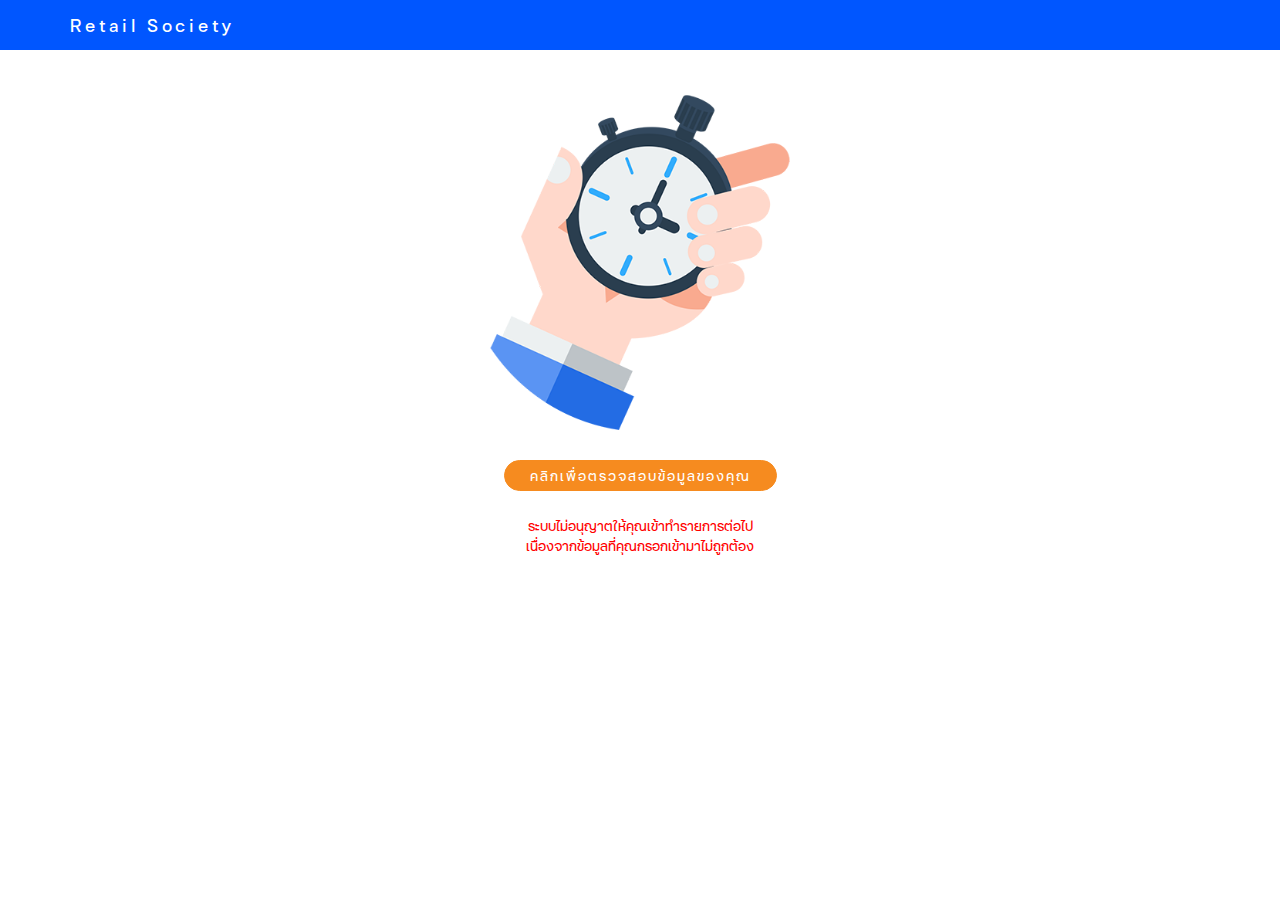
<file: checkprofile.html>
<!DOCTYPE html>
<html lang="en">

<head>
  <title>LINE Retail Society</title>
	<meta charset="utf-8">
  <meta content="" name="description">
  <meta content="" name="keywords">
	<meta content="width=device-width, initial-scale=1.0" name="viewport">
	<!-- Google Tag Manager -->
	<script>(function(w,d,s,l,i){w[l]=w[l]||[];w[l].push({'gtm.start':
	new Date().getTime(),event:'gtm.js'});var f=d.getElementsByTagName(s)[0],
	j=d.createElement(s),dl=l!='dataLayer'?'&l='+l:'';j.async=true;j.src=
	'https://www.googletagmanager.com/gtm.js?id='+i+dl;f.parentNode.insertBefore(j,f);
	})(window,document,'script','dataLayer','GTM-PW7HPDW');</script>
	<!-- End Google Tag Manager -->

	<!-- Favicons -->
  <script>(function(w,d,s,l,i){w[l]=w[l]||[];w[l].push({'gtm.start':
  new Date().getTime(),event:'gtm.js'});var f=d.getElementsByTagName(s)[0],
  j=d.createElement(s),dl=l!='dataLayer'?'&l='+l:'';j.async=true;j.src=
  'https://www.googletagmanager.com/gtm.js?id='+i+dl;f.parentNode.insertBefore(j,f);
  })(window,document,'script','dataLayer','GTM-PW7HPDW');</script>
  <!-- End Google Tag Manager -->
  <link rel="stylesheet" href="https://maxcdn.bootstrapcdn.com/bootstrap/3.4.1/css/bootstrap.min.css">
  <link href="https://fonts.googleapis.com/css?family=Montserrat" rel="stylesheet" type="text/css">
  <link href="https://fonts.googleapis.com/css?family=Lato" rel="stylesheet" type="text/css">
  <link href='css/ekachon.css' rel="stylesheet" type="text/css">
  <link href='css/style.css' rel="stylesheet" type="text/css">
  <link href='css/button.css' rel="stylesheet" type="text/css">
  <link href='css/w3.css' rel="stylesheet" type="text/css">
  <link href='css/app.css' rel="stylesheet" type="text/css">
  <script src="https://ajax.googleapis.com/ajax/libs/jquery/3.5.1/jquery.min.js"></script>
  <script src="https://maxcdn.bootstrapcdn.com/bootstrap/3.4.1/js/bootstrap.min.js"></script>


</head>

<body id="myPage" data-spy="scroll" data-target=".navbar" data-offset="60">
  <noscript><iframe src="https://www.googletagmanager.com/ns.html?id=GTM-PW7HPDW"
  height="0" width="0" style="display:none;visibility:hidden"></iframe></noscript>


  <nav class="navbar navbar-default navbar-fixed-top">
    <div class="container">
      <div class="navbar-header">
        <a class="navbar-brand" href="index.html">Retail Society</a>
      </div>
    </div>
  </nav>

  <main id="main">
    <section id="team" class="team section-bg" style="background-color: #ffffff;">


      <div class="container" id="CheckConfirm">
        <div class="section-title" data-aos="fade-up" style="margin-top:10px;">
          <div style="padding:15px 0px 15px 0px;">
            <center>
            <!--<div style="color:#0056ff;font-weight: 700; font-size:16px;padding:10px;">ยินดีต้อนรับสู่ "<b>LINE Retail Society</b>"</div>-->
            <div style="margin-top:60px;padding:10px;"><img src="img/timer.png" width="300px;"></div>
            <div class="btn-t2" onclick="GotoWeb()" style="margin-top:20px;">คลิกเพื่อตรวจสอบข้อมูลของคุณ</div>
            <div style="padding-top:25px;color:#ff0000;">ระบบไม่อนุญาตให้คุณเข้าทำรายการต่อไป<br>เนื่องจากข้อมูลที่คุณกรอกเข้ามาไม่ถูกต้อง</div>
            <!--
            <div style="padding-top:15px;color:#0056ff;">... กรุณารอการยืนยันตัวตนภายใน 48 ชั่วโมง ...</div>
            <div><div id="isLoggedIn" style="color:#ff9999;"></div><div id="userId" style="color:#ff9999;"></div></div>
            -->
            </center>
          </div>
        </div>
      </div>

    </section>
  </main>
  </div>
  <a href="#" class="back-to-top"><i class="icofont-simple-up"></i></a>

  <!-- Template Main JS File 
  <script src="js/config.js"></script>-->

<script type="text/javascript">
  function GotoWeb() {
    window.location.href = 'adddata.html';
  }

  //setTimeout("location.href = 'adddata.html';",15000);
</script>

</body>
</html>
</file>
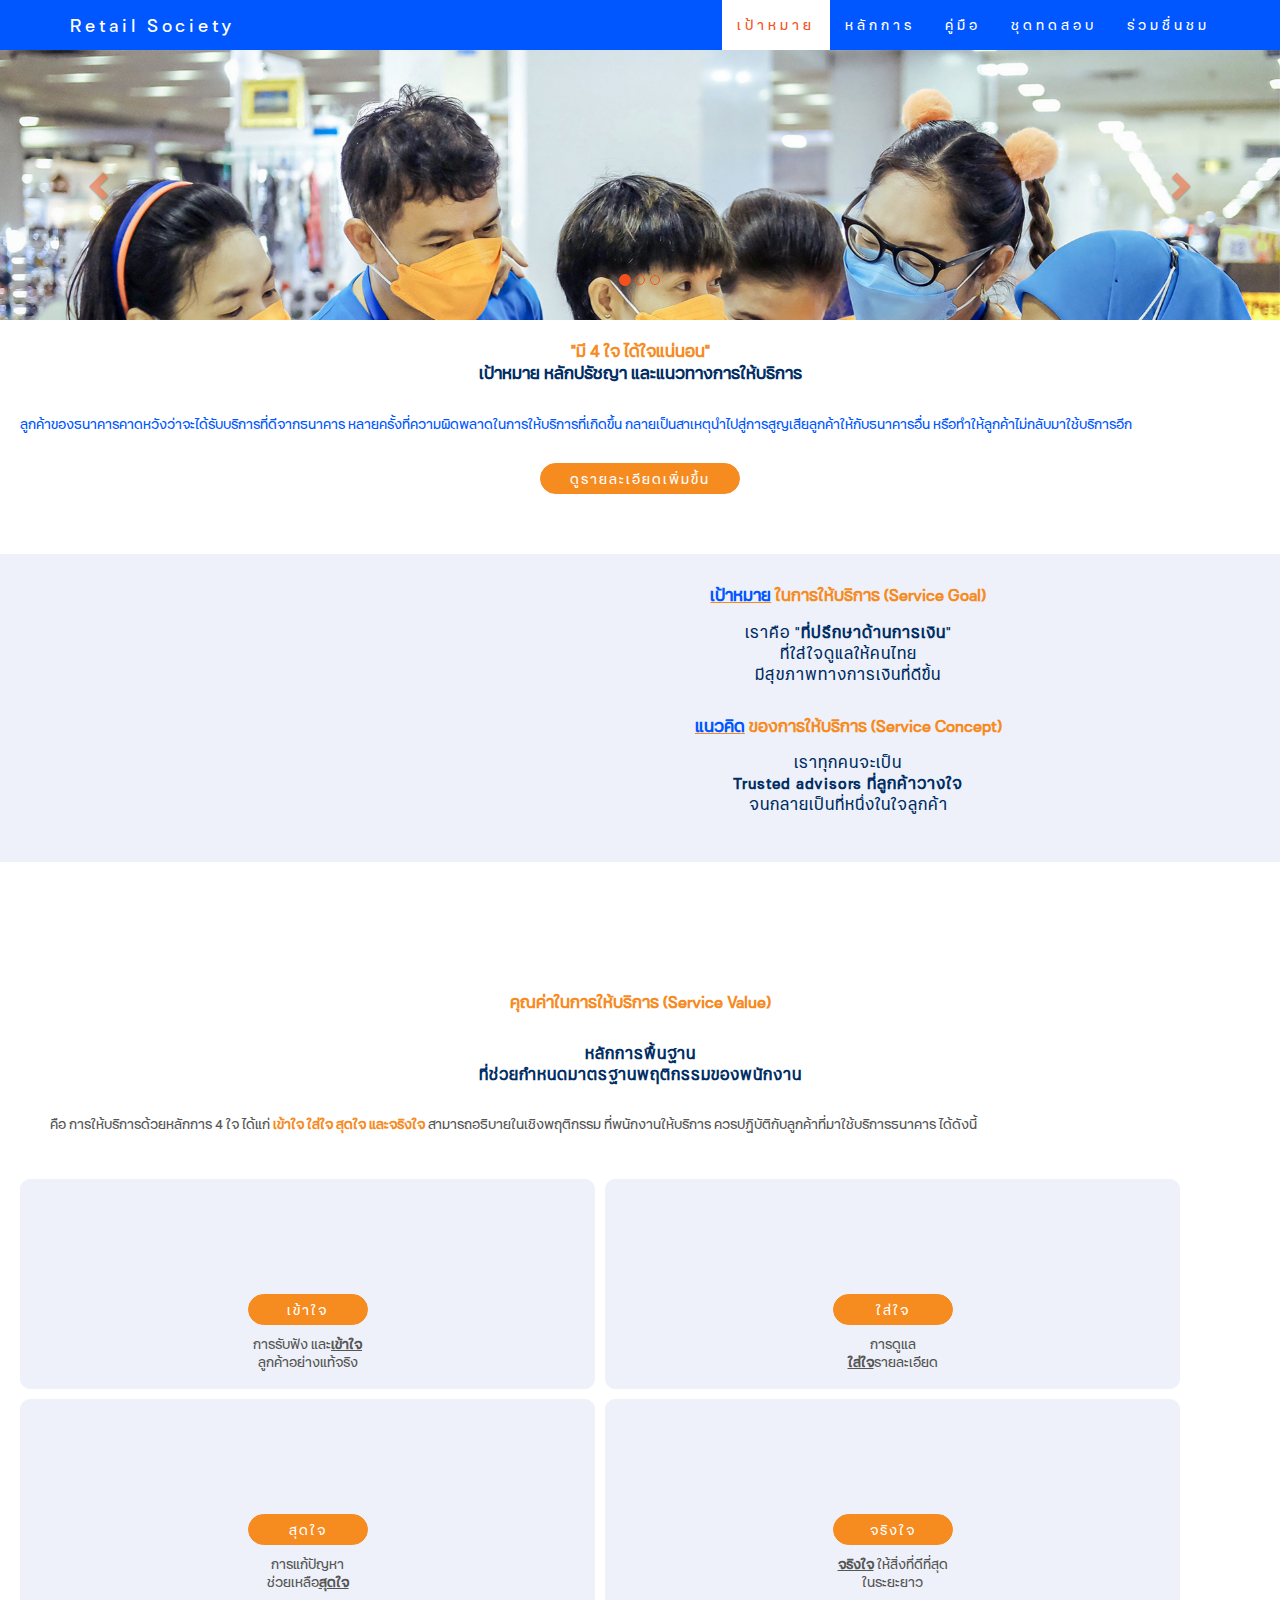
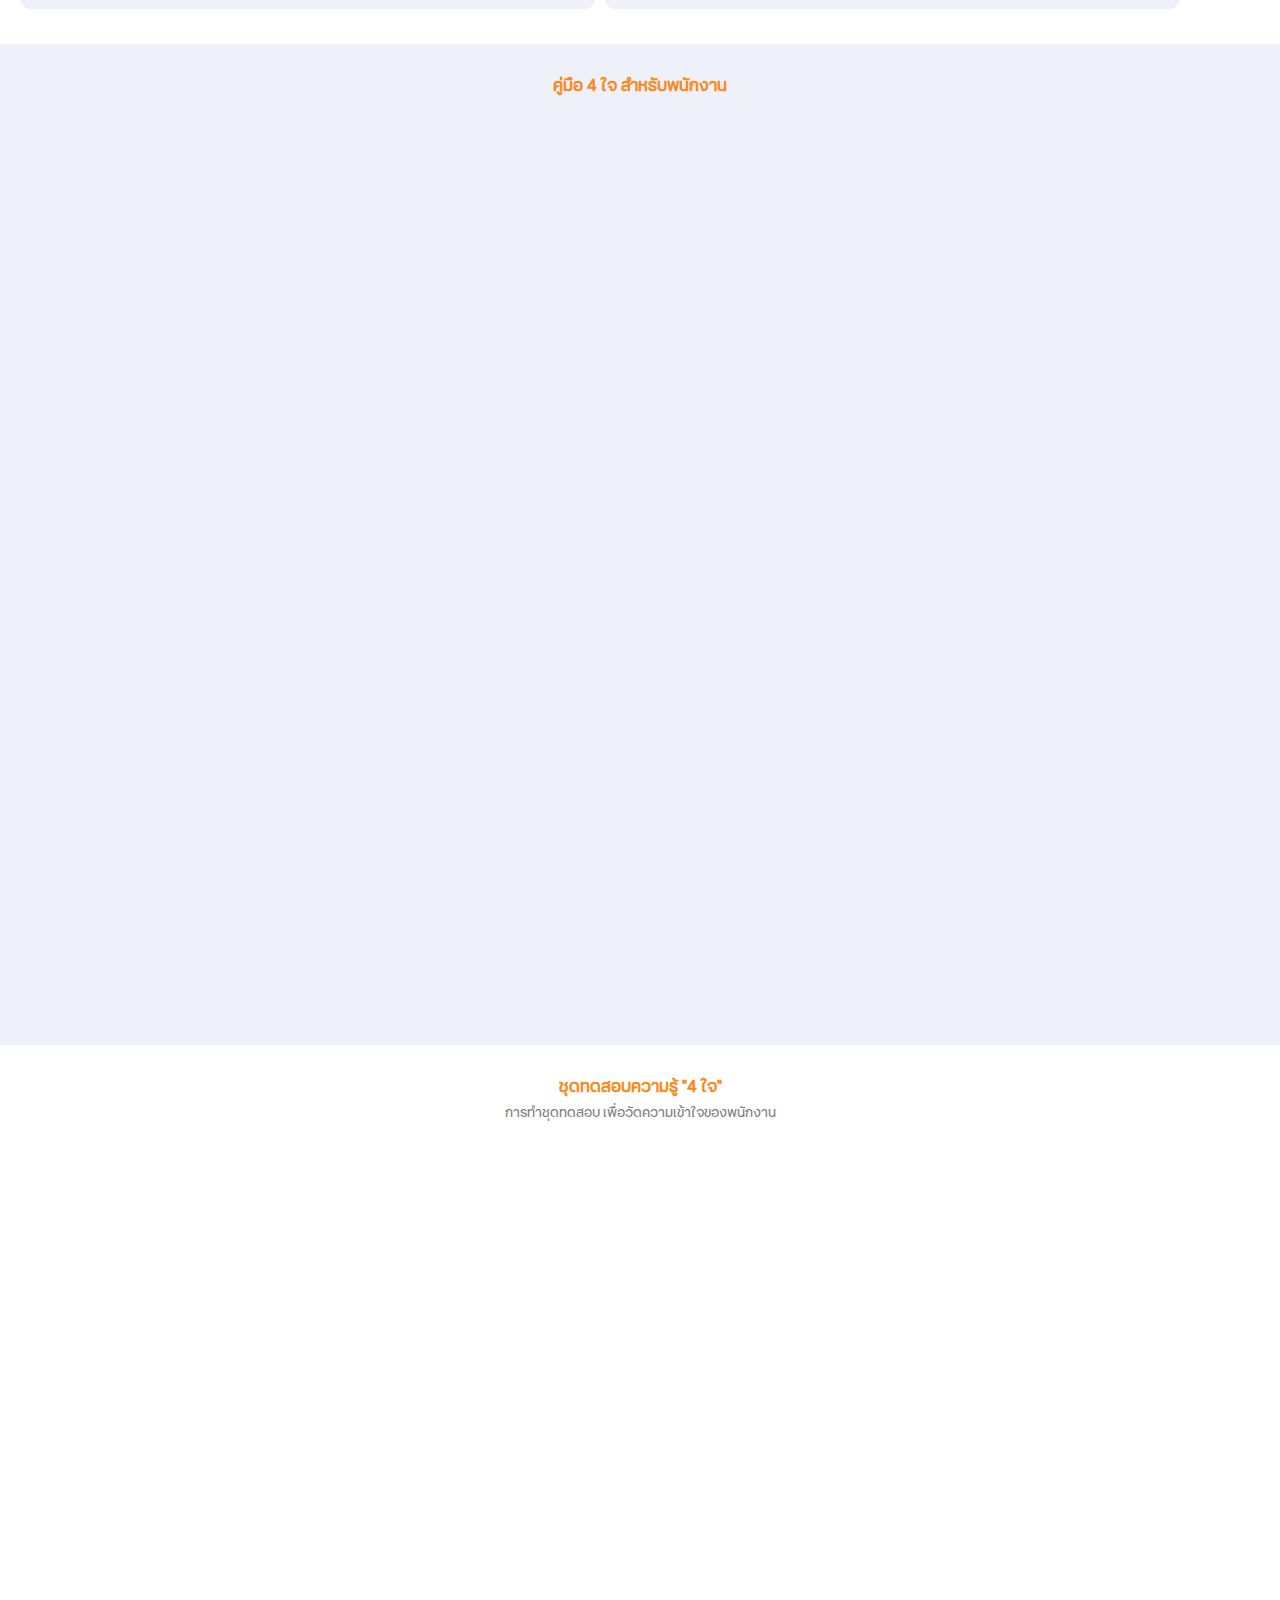
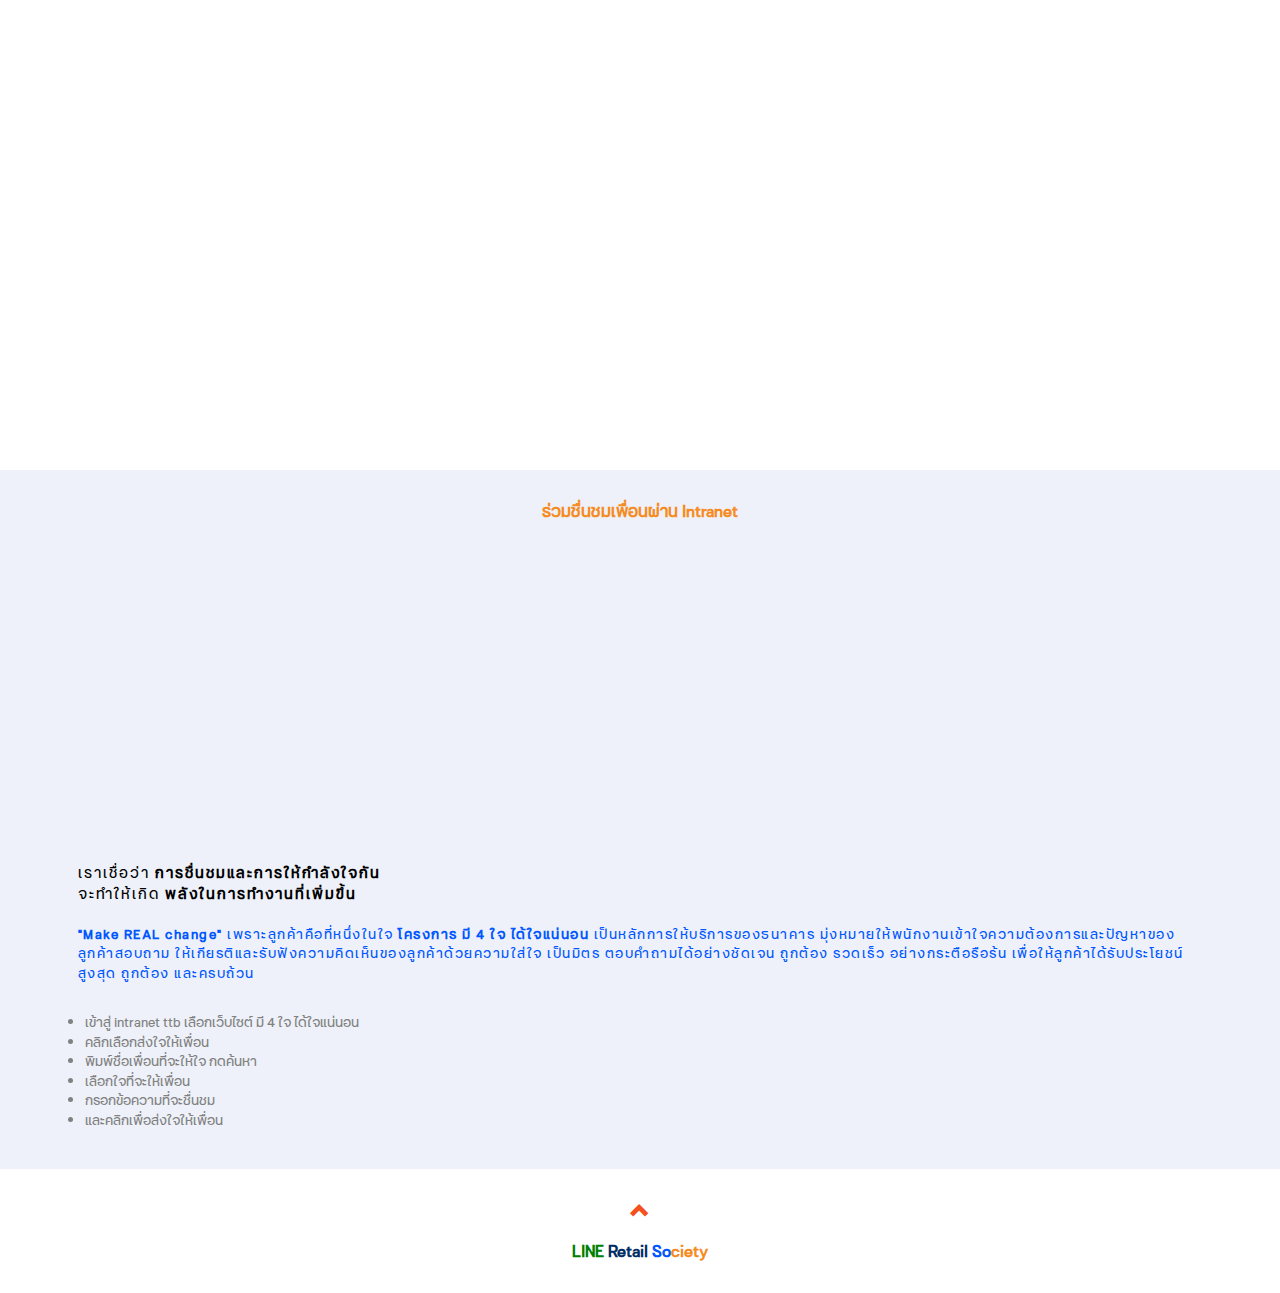
<file: mainpage.html>
<!DOCTYPE html>
<html lang="en">
<head>
  <!-- Theme Made By www.w3schools.com -->
  <title>New Service Standard</title>
  <meta charset="utf-8">
  <meta name="viewport" content="width=device-width, initial-scale=1">
  <!-- Google Tag Manager -->
  <script>(function(w,d,s,l,i){w[l]=w[l]||[];w[l].push({'gtm.start':
  new Date().getTime(),event:'gtm.js'});var f=d.getElementsByTagName(s)[0],
  j=d.createElement(s),dl=l!='dataLayer'?'&l='+l:'';j.async=true;j.src=
  'https://www.googletagmanager.com/gtm.js?id='+i+dl;f.parentNode.insertBefore(j,f);
  })(window,document,'script','dataLayer','GTM-PW7HPDW');</script>
  <!-- End Google Tag Manager -->
  <link rel="stylesheet" href="https://maxcdn.bootstrapcdn.com/bootstrap/3.4.1/css/bootstrap.min.css">
  <link href="https://fonts.googleapis.com/css?family=Montserrat" rel="stylesheet" type="text/css">
  <link href="https://fonts.googleapis.com/css?family=Lato" rel="stylesheet" type="text/css">
  <link href='css/ekachon.css' rel="stylesheet" type="text/css">
  <link href='css/button.css' rel="stylesheet" type="text/css">
  <link href='css/style.css' rel="stylesheet" type="text/css">
  <script src="https://ajax.googleapis.com/ajax/libs/jquery/3.5.1/jquery.min.js"></script>
  <script src="https://maxcdn.bootstrapcdn.com/bootstrap/3.4.1/js/bootstrap.min.js"></script>
  <link href='css/w3.css' rel="stylesheet" type="text/css">
</head>
<body id="myPage" data-spy="scroll" data-target=".navbar" data-offset="60">
  <noscript><iframe src="https://www.googletagmanager.com/ns.html?id=GTM-PW7HPDW"
  height="0" width="0" style="display:none;visibility:hidden"></iframe></noscript>

  <nav class="navbar navbar-default navbar-fixed-top">
    <div class="container">
      <div class="navbar-header">
        <button type="button" class="navbar-toggle" data-toggle="collapse" data-target="#myNavbar">
          <span class="icon-bar"></span>
          <span class="icon-bar"></span>
          <span class="icon-bar"></span>                        
        </button>
        <a class="navbar-brand" href="index.html">Retail Society</a>
      </div>
      <div class="collapse navbar-collapse" id="myNavbar">
        <ul class="nav navbar-nav navbar-right">
          <li><a href="#myPage">เป้าหมาย</a></li>
          <li><a href="#services">หลักการ</a></li>
          <li><a href="#portfolio">คู่มือ</a></li>
          <li><a href="#pricing">ชุดทดสอบ</a></li>
          <li><a href="#contact">ร่วมชื่นชม</a></li>
        </ul>
      </div>
    </div>
  </nav>


  <div id="myCarousel" class="carousel slide text-center" data-ride="carousel">
    <!-- Indicators -->
    <ol class="carousel-indicators">
      <li data-target="#myCarousel" data-slide-to="0" class="active"></li>
      <li data-target="#myCarousel" data-slide-to="1"></li>
      <li data-target="#myCarousel" data-slide-to="2"></li>
    </ol>

    <!-- Wrapper for slides -->
    <div class="ldp carousel-inner" role="listbox">
      <div class="item active">
        <div><img src="./img/slide/slide-1.jpg" class="ldp_img"></div>
      </div>
      <div class="item">
        <a href="#services"><div><img src="./img/slide/slide-2.jpg" class="ldp_img"></div></a>
      </div>
      <div class="item">
        <a href="#contact"><div><img src="./img/slide/slide-3.jpg" class="ldp_img"></div></a>
      </div>
    </div>

    <!-- Left and right controls -->
    <a class="left carousel-control" href="#myCarousel" role="button" data-slide="prev">
      <span class="glyphicon glyphicon-chevron-left" aria-hidden="true"></span>
      <span class="sr-only">Previous</span>
    </a>
    <a class="right carousel-control" href="#myCarousel" role="button" data-slide="next">
      <span class="glyphicon glyphicon-chevron-right" aria-hidden="true"></span>
      <span class="sr-only">Next</span>
    </a>
  </div>

<!--
</div>
-->
<!-- Container (About Section) -->
<div id="about" class="container-fluid" style="margin-top:-10px;margin-bottom: 30px;">
  <div class="row">
    <div class="col-sm-12">
      <center>
      <div class="h3div">"มี 4 ใจ ได้ใจแน่นอน"
        <br><font color="#002d63">เป้าหมาย หลักปรัชญา และแนวทางการให้บริการ</font></div>
      </center>
      <div class="msg-text">ลูกค้าของธนาคารคาดหวังว่าจะได้รับบริการที่ดีจากธนาคาร หลายครั้งที่ความผิดพลาดในการให้บริการที่เกิดขึ้น
กลายเป็นสาเหตุนำไปสู่การสูญเสียลูกค้าให้กับธนาคารอื่น หรือทำให้ลูกค้าไม่กลับมาใช้บริการอีก</div>
      <div class="msg-text" id="myDIV" style="display: none;">
        ในสถานการณ์ที่ลูกค้าได้รับประสบการณ์ที่ไม่ดี อาจจะถือเป็นโอกาสที่ดีสำหรับคุณในการเปลี่ยน
ความผิดหวังของลูกค้า ให้เป็นโอกาสทางธุรกิจ เพื่อเรียกความเชื่อมั่นและความประทับใจ
ของลูกค้ากลับคืนมา หากคุณมีการเตรียมรับมือเพื่อแก้ไขปัญหา และทำการแก้ไขอย่างทันท่วงที
ไม่เกิดความล่าช้า จะส่งผลดีต่อความจงรักภักดีของลูกค้า ทำให้ลูกค้ากลับมาใช้บริการเพิ่มขึ้น
และมีแนวโน้มที่จะพัฒนาไปเป็นลูกค้าต่อเนื่องในระยะยาว ซึ่งเรียบปรากฎการณ์นี้ว่า Service Recovery Paradox (SRP)
      </div>
      <center>
        <div class="btn-t2" onclick="myFunction()" id="click1" style="width:200px;">ดูรายละเอียดเพิ่มขึ้น</div>
        <div class="btn-t0" onclick="myFunction()" id="click2" style="width:200px;">ดูรายละเอียดน้อยลง</div>
      </center>
    </div>
  </div>
</div>
<div class="clr"></div>

<div class="container-fluid bg-grey">
  <div class="row">
    <div class="col-sm-4" style="text-align: center;padding:10px;border-radius: 10px;">
      <div class="slideanim"><img src="./img/LDP-miniheart@.png" width="320px;"></div>
    </div>
    <div class="col-sm-8">
      <!--<h3 style="line-height: 1.4;color:#002d63;"><font color="#f68b1f">Service goal & Service concept</font></h3>-->
      <div style="text-align: center;">
        <div class="h3div"><font color="#f68b1f"><u><font color="#0056ff">เป้าหมาย</font></u> ในการให้บริการ (Service Goal)</font></div>
        <div class="msg-goal">เราคือ "<b>ที่ปรึกษาด้านการเงิน</b>"<br>ที่ใส่ใจดูแลให้คนไทย<br>
          มีสุขภาพทางการเงินที่ดีขึ้น<br></div>
        <div class="h3div" style="padding-top:30px;"><u><font color="#0056ff">แนวคิด</font></u> ของการให้บริการ (Service Concept)</div>
        <div class="msg-goal">เราทุกคนจะเป็น<br><b>Trusted advisors ที่ลูกค้าวางใจ</b><br>จนกลายเป็นที่หนึ่งในใจลูกค้า</div>
      </div>
    </div>
  </div>
  <div id="services"></div>
</div>

<!-- Container (Services Section) -->
<div class="container-fluid text-center">
  <div class="slideanim"><img src="./img/GroupHeart-0.png" width="100px;"></div>
  <div class="h3div" style="margin-top:10px;">คุณค่าในการให้บริการ (Service Value)</div>
  <div class="msg-goal" style="padding-top:15px;"><b>หลักการพื้นฐาน<br>ที่ช่วยกำหนดมาตรฐานพฤติกรรมของพนักงาน</b></div>
  <div class="msg-4h">
    คือ การให้บริการด้วยหลักการ 4 ใจ ได้แก่ <span style="font-weight: 700;color:#f68b1f;">เข้าใจ ใส่ใจ สุดใจ และจริงใจ</span> สามารถอธิบายในเชิงพฤติกรรม ที่พนักงานให้บริการ ควรปฏิบัติกับลูกค้าที่มาใช้บริการธนาคาร ได้ดังนี้
  </div>
  <div class="row" style="margin-top:20px;">
    <div class="col-sm-6 box-4h">
      <div class="slideanim"><img src="./img/GroupHeart-1.png" width="100px;"></div>
      <div class="btn-t2" onclick="OpenHeart(1)">เข้าใจ</div>
      <div class="msg-4h1">การรับฟัง และ<b><u>เข้าใจ</u></b><br>ลูกค้าอย่างแท้จริง</div>
    </div>
    <div class="col-sm-6 box-4h">
      <div class="slideanim"><img src="./img/GroupHeart-2.png" width="100px;"></div>
      <div class="btn-t2" onclick="OpenHeart(2)">ใส่ใจ</div>
      <div class="msg-4h1">การดูแล <br><b><u>ใส่ใจ</u></b>รายละเอียด</div>
    </div>
    <div class="col-sm-6 box-4h">
      <div class="slideanim"><img src="./img/GroupHeart-3.png" width="100px;"></div>
      <div class="btn-t2" onclick="OpenHeart(3)">สุดใจ</div>
      <div class="msg-4h1">การแก้ปัญหา <br>ช่วยเหลือ<b><u>สุดใจ</u></b></div>
    </div>
    <div class="col-sm-6 box-4h">
      <div class="slideanim"><img src="./img/GroupHeart-4.png" width="100px;"></div>
      <div class="btn-t2" onclick="OpenHeart(4)">จริงใจ</div>
      <div class="msg-4h1"><b><u>จริงใจ</u></b> ให้สิ่งที่ดีที่สุด<br>ในระยะยาว</div>
    </div>
  </div>
  <div id="portfolio"></div>
</div>
<div class="clr"></div>

<!-- Container (Portfolio Section) -->
<div class="container-fluid text-center bg-grey">
  <div class="h3div">คู่มือ 4 ใจ สำหรับพนักงาน</div>
  <div class="row slideanim">
    <div class="col-sm-3" style="float: left;width:50%;">
      <div class="panel panel-default text-center">
        <div class="panel-body">
          <img src="./img/branch.jpg" style="width:100%; border-radius: 10px;">
        </div>
        <div class="panel-footer">
          <div class="btn-t2" style="margin-top:0px;" disabled>ดูเพิ่ม</div>
        </div>
      </div>      
    </div>     
    <div class="col-sm-3" style="float: left;width:50%;">
      <div class="panel panel-default text-center">
        <div class="panel-body">
          <img src="./img/contactcenter.jpg" style="width:100%; border-radius: 10px;">
        </div>
        <div class="panel-footer">
          <div class="btn-t2" style="margin-top:0px;" onclick="window.open('pdf/TTBcontactcenter.pdf');">ดูเพิ่ม</div>
        </div>
      </div>      
      </div>      
    </div>       
    <div id="pricing"></div>
  </div>
</div>
<div class="clr"></div>

<!-- Container (Pricing Section) -->
<div class="container-fluid">
  <div class="text-center">
    <div class="h3div">ชุดทดสอบความรู้ "4 ใจ"</div>
    <div style="margin-top:-25px;margin-bottom: 30px;">การทำชุดทดสอบ เพื่อวัดความเข้าใจของพนักงาน</div>
  </div>

  <div class="row slideanim">
    <div class="col-sm-3" style="float: left;width:50%;">
      <div class="panel panel-default text-center">
        <div class="panel-body">
          <img src="./img/quiz_br.jpg" style="width:100%; border-radius: 10px;">
        </div>
        <div class="panel-footer">
          <div class="btn-t2" style="margin-top:0px;" onclick="window.location.href='intro_br.html';">Sign Up</div>
        </div>
      </div>      
    </div>     
    <div class="col-sm-3" style="float: left;width:50%;">
      <div class="panel panel-default text-center">
        <div class="panel-body">
          <img src="./img/quiz_cc.jpg" style="width:100%; border-radius: 10px;">
        </div>
        <div class="panel-footer">
          <div class="btn-t2" style="margin-top:0px;" onclick="window.location.href='intro_cc.html';">Sign Up</div>
        </div>
      </div>      
    </div>   
  </div>
  <div id="contact"></div>    
</div>

<!-- Container (Contact Section) -->
<div class="container-fluid bg-grey">
  <center><div class="h3div">ร่วมชื่นชมเพื่อนผ่าน Intranet</div></center>
  <div class="row">

    <div style="width:90%; margin:auto;">
      <div class="slideanim" style="text-align: center;"><img src="./img/about-left-image.png" width="250px;"></div>
      <div class="text-intro" style="padding-top:20px;">เราเชื่อว่า <b>การชื่นชมและการให้กำลังใจกัน</b>
        <br>จะทำให้เกิด <b>พลังในการทำงานที่เพิ่มขึ้น</b></div>
      <div  class="text-intro1"><b>"Make REAL change"</b> เพราะลูกค้าคือที่หนึ่งในใจ <b>โครงการ มี 4 ใจ ได้ใจแน่นอน</b> เป็นหลักการให้บริการของธนาคาร มุ่งหมายให้พนักงานเข้าใจความต้องการและปัญหาของลูกค้าสอบถาม ให้เกียรติและรับฟังความคิดเห็นของลูกค้าด้วยความใส่ใจ เป็นมิตร ตอบคำถามได้อย่างชัดเจน ถูกต้อง รวดเร็ว อย่างกระตือรือร้น เพื่อให้ลูกค้าได้รับประโยชน์สูงสุด ถูกต้อง และครบถ้วน</div>
    </div>
    <div style="margin-left:30px;">
      <ul>
        <li>เข้าสู่ intranet ttb เลือกเว็บไซต์ มี 4 ใจ ได้ใจแน่นอน</li>
        <li>คลิกเลือกส่งใจให้เพื่อน</li>
        <li>พิมพ์ชื่อเพื่อนที่จะให้ใจ กดค้นหา</li>
        <li>เลือกใจที่จะให้เพื่อน</li>
        <li>กรอกข้อความที่จะชื่นชม</li>
        <li>และคลิกเพื่อส่งใจให้เพื่อน</li>
      </ul>
    </div>
<!--
    <div style="padding:5px 0px 15px 0px;">
      <center>
      <video width="85%" controls="controls">
        <source src="./vdo/change.mp4" type="video/mp4">
      </video>
      </center>
    </div>
-->
  </div>
</div>

<!--
    <div class="col-sm-5">
      <p>Contact us and we'll get back to you within 24 hours.</p>
      <p><span class="glyphicon glyphicon-map-marker"></span> Chicago, US</p>
      <p><span class="glyphicon glyphicon-phone"></span> +00 1515151515</p>
      <p><span class="glyphicon glyphicon-envelope"></span> myemail@something.com</p>
    </div>
    <div class="col-sm-7 slideanim">
      <div class="row">
        <div class="col-sm-6 form-group">
          <input class="form-control" id="name" name="name" placeholder="Name" type="text" required>
        </div>
        <div class="col-sm-6 form-group">
          <input class="form-control" id="email" name="email" placeholder="Email" type="email" required>
        </div>
      </div>
      <textarea class="form-control" id="comments" name="comments" placeholder="Comment" rows="5"></textarea><br>
      <div class="row">
        <div class="col-sm-12 form-group">
          <button class="btn btn-default pull-right" type="submit">Send</button>
        </div>
      </div>
    </div>
-->



<!-- Image of location/map -->
<!--
<img src="/w3images/map.jpg" class="w3-image w3-greyscale-min" style="width:100%">
-->
<footer class="container-fluid text-center">
  <a href="#myPage" title="To Top">
    <span class="glyphicon glyphicon-chevron-up"></span>
  </a>
  <div style="font-size:16px;font-weight: 600;"><font color="green">LINE</font> <font color="#002d63">Retail</font> 
    <font color="#0056ff">So</font><font color="#f68b1f">ciety</font></div>
</footer>


<script src="./js/mainpage.js"></script>

<div id="id01" class="w3-modal w3-animate-opacity">
  <div class="w3-modal-content w3-card-4">
    <div class="w3-container" style="min-height:300px;padding:24px;width:100%;text-align:center;">
      <div class="TextLastScore">
        <center>
          <div class="slideanim"><img src="./img/GroupHeart-1.png" width="100px;"></div>
          <div class="h3div" style="margin-top:5px;">เข้าใจ</div>          
        </center>
        <div class="text-4heart1">รับฟัง <u>เข้าใจ</u>ลูกค้า</div>
        <div class="text-4heart2">ทำความเข้าใจความต้องการและปัญหากับลูกค้า ต้องแสดงออกว่ายินดีรับฟัง สอบถาม และตอบคำถามอย่างละเอียด ให้เกียรติและรับฟังความคิดเห็นของลูกค้า รักษาทัศนคติที่ดีต่อลูกค้าไว้เสมอ</div>
        <ul class="text-4heart3">
          <li>เข้าหาลูกค้า สอบถาม รับฟังและเก็บข้อมูลที่เป็นปัจจุบันเกี่ยวกับลูกค้า</li>
          <li>เคารพความเป็นส่วนตัวของลูกค้า และใช้ข้อมูลเพื่อประโยชน์ของลูกค้าเท่านั้น</li>
          <li>เตรียมตัวศึกษาข้อมูลล่วงหน้าเพื่อทำความเข้าใจความต้องการเฉพาะของลูกค้าแต่ละคน</li>
          <li>คิดถึงผลประโยชน์ของลูกค้า และวางแผนนำเสนอสิ่งที่จะช่วยสร้างชีวิตทางการเงินที่ดีขึ้นให้กับลูกค้า เพื่อสร้างความสัมพันธ์ที่ยั่งยืนในระยะยาว</li>
        </ul>
      </div>
      <center>
        <div class="btn-t2" onclick="CloseAll()">ปิดหน้าต่าง</div>
      </center>
    </div>
  </div>
</div>



<div id="id02" class="w3-modal w3-animate-opacity">
  <div class="w3-modal-content w3-card-4">
    <div class="w3-container" style="min-height:300px;padding:24px;width:100%;text-align:center;">
      <div class="TextLastScore">
        <center>
          <div class="slideanim"><img src="./img/GroupHeart-2.png" width="100px;"></div>
          <div class="h3div" style="margin-top:5px;">ใส่ใจ</div>          
        </center>
        <div class="text-4heart1">ดูแล <u>ใส่ใจ</u> รายละเอียด</div>
        <div class="text-4heart2">ตอบคำถามลูกค้า กระชับ และตรงประเด็น และสื่อสารด้วยภาษาเข้าใจง่าย มีความรู้เป็นอย่างดีเกี่ยวกับ ผลิตภัณฑ์ (Products) และบริการ (Services)ของธนาคาร อัพเดทเกี่ยวกับ events และ promotion ใหม่ๆ</div>
        <ul class="text-4heart3">
          <li>ยิ้มแย้ม ต้อนรับ ให้เกียรติ ใช้ภาษาที่เข้าใจง่าย และสุภาพอ่อนน้อม</li>
          <li>ให้บริการลูกค้าอย่างถูกต้อง 100% สร้างความสะดวก และรวดเร็ว</li>
          <li>ดูแลรายละเอียดการให้บริการลูกค้าทุกรายการ และใส่ใจรายละเอียดเกี่ยวกับตัวลูกค้า และบริบทที่เกี่ยวข้อง เพื่อให้ลูกค้าได้รับประสบการณ์ที่ดีที่สุดในทุกขั้นตอน</li>
        </ul>
      </div>
      <center>
        <div class="btn-t2" onclick="CloseAll()">ปิดหน้าต่าง</div>
      </center>
    </div>
  </div>
</div>


<div id="id03" class="w3-modal w3-animate-opacity">
  <div class="w3-modal-content w3-card-4">
    <div class="w3-container" style="min-height:300px;padding:24px;width:100%;text-align:center;">
      <div class="TextLastScore">
        <center>
          <div class="slideanim"><img src="./img/GroupHeart-3.png" width="100px;"></div>
          <div class="h3div" style="margin-top:5px;">สุดใจ</div>          
        </center>
        <div class="text-4heart1">แก้ปัญหา ช่วยเหลือ<u>สุดใจ</u></div>
        <div class="text-4heart2">กระตือรือร้นและสร้างความมั่นใจในการค้นหาวิธีแก้ปัญหาที่ถูกต้อง รวดเร็ว แนะนำข้อเสนอเฉพาะ ผลิตภัณฑ์ (Products) และ บริการ (Services) ที่ลูกค้าสนใจได้อย่างคล่องแคล่ว</div>
        <ul class="text-4heart3">
          <li>สังเกต ทำความเข้าใจสิ่งที่ลูกค้าต้องการ และเสนอตัวให้ความช่วยเหลือ ก่อนที่ลูกค้าจะร้องขอ</li>
          <li>หาทางออกที่เป็นทางเลือกให้ลูกค้าเสมอ ไม่ปฏิเสธหรือบอกปัด</li>
          <li>คิดว่าเป็นเจ้าของเคสช่วยเหลืออย่างสุดความสามารถ</li>
        </ul>
      </div>
      <center>
        <div class="btn-t2" onclick="CloseAll()">ปิดหน้าต่าง</div>
      </center>
    </div>
  </div>
</div>


<div id="id04" class="w3-modal w3-animate-opacity">
  <div class="w3-modal-content w3-card-4">
    <div class="w3-container" style="min-height:300px;padding:24px;width:100%;text-align:center;">
      <div class="TextLastScore">
        <center>
          <div class="slideanim"><img src="./img/GroupHeart-4.png" width="100px;"></div>
          <div class="h3div" style="margin-top:5px;">จริงใจ</div>          
        </center>
        <div class="text-4heart1"><u>จริงใจ</u>ให้สิ่งที่ดีที่สุด ในระยะยาว</div>
        <div class="text-4heart2">อธิบายข้อเสนอ อย่างถูกต้อง ครบถ้วน ให้ลูกค้าเข้าใจ ผลประโยชน์และข้อจำกัด ของผลิตภัณฑ์ (Products) และบริการ (Services) พร้อมที่จะให้คำปรึกษา และรับมือกับความต้องการที่หลากหลายของลูกค้า</div>
        <ul class="text-4heart3">
          <li>คิดและนำเสนอวิธีการแก้ปัญหาที่เหมาะสมกับสถานการณ์และเป็นประโยชน์สูงสุดกับลูกค้าในระยะยาว</li>
          <li>ให้ข้อมูลลูกค้าอย่างถูกต้อง ครบถ้วน โปร่งใส และตรวจสอบว่าลูกค้าเข้าใจสิ่งที่เรานำเสนอย่างถ่องแท้ทุกด้าน เพื่อการตัดสินใจ</li>
          <li>ให้คำปรึกษาทุกแง่มุม และให้เวลาสำหรับลูกค้าได้ตัดสินใจด้วยตัวเอง เพื่อทำให้ลูกค้าเห็นคุณค่าและเกิดความไว้วางใจ</li>
        </ul>
      </div>
      <center>
        <div class="btn-t2" onclick="CloseAll()">ปิดหน้าต่าง</div>
      </center>
    </div>
  </div>
</div>


<script>
$(document).ready(function(){
  // Add smooth scrolling to all links in navbar + footer link
  $(".navbar a, footer a[href='#myPage']").on('click', function(event) {
    // Make sure this.hash has a value before overriding default behavior
    if (this.hash !== "") {
      // Prevent default anchor click behavior
      event.preventDefault();

      // Store hash
      var hash = this.hash;

      // Using jQuery's animate() method to add smooth page scroll
      // The optional number (900) specifies the number of milliseconds it takes to scroll to the specified area
      $('html, body').animate({
        scrollTop: $(hash).offset().top
      }, 900, function(){
   
        // Add hash (#) to URL when done scrolling (default click behavior)
        window.location.hash = hash;
      });
    } // End if
  });
  
  $(window).scroll(function() {
    $(".slideanim").each(function(){
      var pos = $(this).offset().top;

      var winTop = $(window).scrollTop();
        if (pos < winTop + 600) {
          $(this).addClass("slide");
        }
    });
  });
})

function myFunction() {
  var x = document.getElementById("myDIV");
  if (x.style.display === "none") {
    x.style.display = "block";
    document.getElementById('click1').style.display='none';
    document.getElementById('click2').style.display='block';
  } else {
    x.style.display = "none";
    document.getElementById('click1').style.display='block';
    document.getElementById('click2').style.display='none';
  }
}
</script>

</body>
</html>
</file>
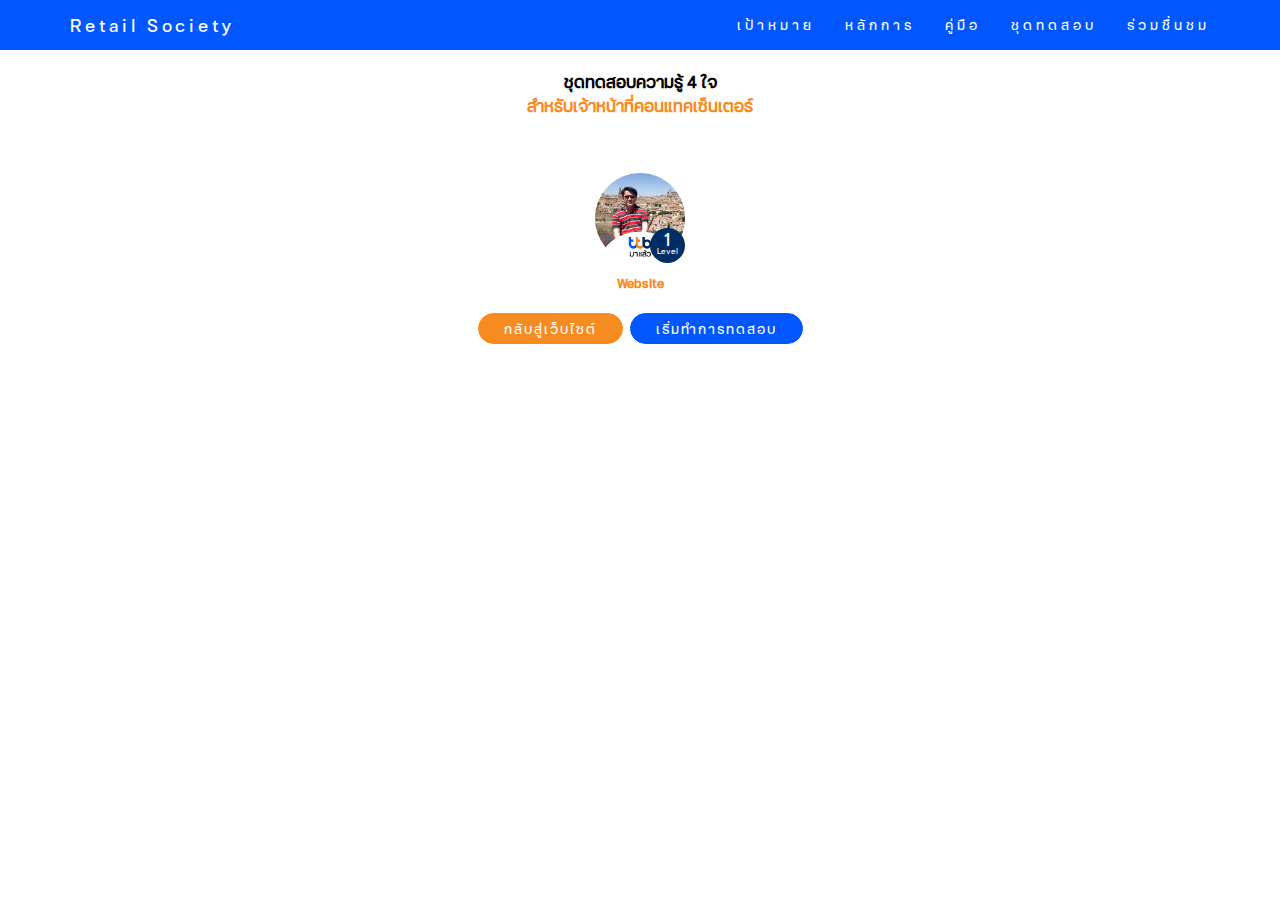
<file: quiz_cc.html>
<!DOCTYPE html>
<html lang="en">
<head>
  <!-- Theme Made By www.w3schools.com -->
  <title>LINE Retail Society</title>
  <meta charset="utf-8">
  <meta name="viewport" content="width=device-width, initial-scale=1">
  <!-- Google Tag Manager -->
  <script>(function(w,d,s,l,i){w[l]=w[l]||[];w[l].push({'gtm.start':
  new Date().getTime(),event:'gtm.js'});var f=d.getElementsByTagName(s)[0],
  j=d.createElement(s),dl=l!='dataLayer'?'&l='+l:'';j.async=true;j.src=
  'https://www.googletagmanager.com/gtm.js?id='+i+dl;f.parentNode.insertBefore(j,f);
  })(window,document,'script','dataLayer','GTM-PW7HPDW');</script>
  <!-- End Google Tag Manager -->
  <link rel="stylesheet" href="https://maxcdn.bootstrapcdn.com/bootstrap/3.4.1/css/bootstrap.min.css">
  <link href="https://fonts.googleapis.com/css?family=Montserrat" rel="stylesheet" type="text/css">
  <link href="https://fonts.googleapis.com/css?family=Lato" rel="stylesheet" type="text/css">
  <link href='css/ekachon.css' rel="stylesheet" type="text/css">
  <link href='css/style.css' rel="stylesheet" type="text/css">
  <link href='css/button.css' rel="stylesheet" type="text/css">
  <link href='css/w3.css' rel="stylesheet" type="text/css">
  <script src="https://ajax.googleapis.com/ajax/libs/jquery/3.5.1/jquery.min.js"></script>
  <script src="https://maxcdn.bootstrapcdn.com/bootstrap/3.4.1/js/bootstrap.min.js"></script>
</head>
<body id="myPage" data-spy="scroll" data-target=".navbar" data-offset="60">
  <noscript><iframe src="https://www.googletagmanager.com/ns.html?id=GTM-PW7HPDW"
  height="0" width="0" style="display:none;visibility:hidden"></iframe></noscript>

  <nav class="navbar navbar-default navbar-fixed-top">
    <div class="container">
      <div class="navbar-header">
        <button type="button" class="navbar-toggle" data-toggle="collapse" data-target="#myNavbar">
          <span class="icon-bar"></span>
          <span class="icon-bar"></span>
          <span class="icon-bar"></span>                        
        </button>
        <a class="navbar-brand" href="#myPage">Retail Society</a>
      </div>
      <div class="collapse navbar-collapse" id="myNavbar">
        <ul class="nav navbar-nav navbar-right">
          <li><a href="mainpage.html#myPage">เป้าหมาย</a></li>
          <li><a href="mainpage.html#services">หลักการ</a></li>
          <li><a href="mainpage.html#portfolio">คู่มือ</a></li>
          <li><a href="mainpage.html#pricing">ชุดทดสอบ</a></li>
          <li><a href="mainpage.html#contact">ร่วมชื่นชม</a></li>
        </ul>
      </div>
    </div>
  </nav>
<div class="row">
  <center>
    <div class="font-4h" style="padding:70px 0px 30px 0px;">
      <div class="font-4h"><font color="#000000">ชุดทดสอบความรู้ 4 ใจ</font>
        <br>สำหรับเจ้าหน้าที่คอนแทคเซ็นเตอร์</div>
    </div>
    <div style="margin-top:25px;">
      <div class="profile-user">
        <div><img src="./img/profile.png" style="width:100%;"></div>
        <div class="profile-level">
          <div class="profile-numberlevel">1</div>
          <div class="profile-textlevel">Level</div>
        </div>
      </div>
      <div class="NameLine">Website</div>
    </div>


    <!--
    <div style="width:100%;"><center><img src="./img/ready.png" style="width:75%; border-radius: 10px;"></center></div>
    <div style="margin-top:30px; width:90%">
      <div class="text-home">เราเชื่อว่า <b>การชื่นชมและการให้กำลังใจกัน</b></div>
      <div class="text-home">จะทำให้เกิด <b>พลังในการทำงานที่เพิ่มขึ้น</b></div>
    </div>
    -->
    <div class="btn-t2" style="margin-top:20px;min-width:80px !important;" onclick="window.location.href='mainpage.html';">กลับสู่เว็บไซต์</div>
    <div class="btn-t1" style="margin-top:20px;min-width:80px !important;" onclick="window.location.href='start_cc.html';"">เริ่มทำการทดสอบ</div>
  </center>
  <div class="clr" style="height: 30px"
</div>

<script type="text/javascript">
	//setTimeout("location.href = 'mainpage.html';",20000);
</script>
</body>
</html>
</file>
<file: css/ekachon.css>
@font-face {
   font-family: ekachon-regular;
   src: url('../fonts/ekachon-regular.woff2') format('woff2'),
   url('../fonts/ekachon-regular.woff') format('woff');
}
@font-face {
 font-family: ekachon-bold;
 src: url('../fonts/ekachon-bold.woff2') format('woff2'),
 url('../fonts/ekachon-bold.woff') format('woff');
}
@font-face {
   font-family: ekachon-light;
   src: url('../fonts/ekachon-light.woff2') format('woff2'),
   url('../fonts/ekachon-light.woff') format('woff');
}
div {
  font-family: ekachon-regular;
  font-size: 13px;
}
</file>
<file: css/style.css>
body {
    font: 400 15px ekachon-regular, sans-serif;
    line-height: 1.8;
    color: #818181;
  }
  h2 {
    font-size: 20px;
    text-transform: uppercase;
    color: #0056ff;
    font-weight: 600;
    margin-bottom: 30px;
  }
  h3 {
    font-size: 16px;
    color: #0056ff;
    font-weight: 600;
    margin-bottom: 30px;
  }
  h4 {
    font-size: 16px;
    line-height: 1.375em;
    color: #303030;
    font-weight: 400;
    margin-bottom: 30px;
  }  
  .jumbotron {
    background-color: #0056ff;
    color: #fff;
    padding: 100px 25px;
    font-family: ekachon-regular, sans-serif;
  }
  .container-fluid {
    padding: 30px 30px;
  }
  .bg-grey {
    background-color: #eef1f9;
  }
  .logo-small {
    color: #f4511e;
    font-size: 50px;
  }
  .logo {
    color: #f4511e;
    font-size: 200px;
  }
  .thumbnail {
    padding: 5px 5px 20px 5px;
    border: none;
    border-radius: 8px;
    border:1px solid #ccc;
    color:#f68b1f; 
  }
  .thumbnail img {
    width: 100%;
    height: 100%;
    margin-bottom: 10px;
  }
  .carousel-control.right, .carousel-control.left {
    background-image: none;
    color: #f4511e;
  }
  .carousel-indicators li {
    border-color: #f4511e;
  }
  .carousel-indicators li.active {
    background-color: #f4511e;
  }
  .item h4 {
    font-size: 19px;
    line-height: 1.375em;
    font-weight: 400;
    font-style: italic;
    margin: 70px 0;
  }
  .item span {
    font-style: normal;
  }
  .panel {
    border: 1px solid #eee; 
    border-radius:0 !important;
    transition: box-shadow 0.5s;
    border-radius: 10px !important;
  }
  .panel:hover {
    box-shadow: 5px 0px 40px rgba(0,0,0, .2);
  }
  .panel-footer .btn:hover {
    border: 1px solid #f4511e;
    background-color: #fff !important;
    color: #f4511e;
  }
  .panel-heading {
    color: #fff !important;
    background-color: #0056ff !important;
    border-bottom: 1px solid transparent;
    border-top-left-radius: 10px;
    border-top-right-radius: 10px;
    border-bottom-left-radius: 0px;
    border-bottom-right-radius: 0px;
  }
  .panel-footer {
    background-color: white !important;
  }
  .panel-footer h3 {
    font-size: 32px;
  }
  .panel-footer h4 {
    color: #aaa;
    font-size: 14px;
  }
  .panel-footer .btn {
    margin: 15px 0;
    background-color: #f4511e;
    color: #fff;
  }
  .navbar {
    margin-bottom: 0;
    /*background-color: #f4511e;*/
    background-color: #0056ff;
    z-index: 9999;
    border: 0;
    font-size: 12px !important;
    line-height: 1.42857143 !important;
    letter-spacing: 4px;
    border-radius: 0;
    font-family: ekachon-regular, sans-serif;
  }
  .navbar li a, .navbar .navbar-brand {
    color: #fff !important;
  }
  .navbar-nav li a:hover, .navbar-nav li.active a {
    color: #f4511e !important;
    background-color: #fff !important;
  }
  .navbar-default .navbar-toggle {
    border-color: transparent;
    color: #fff !important;
  }
  footer .glyphicon {
    font-size: 20px;
    margin-bottom: 20px;
    color: #f4511e;
  }
  .slideanim {visibility:hidden;}
  .slide {
    animation-name: slide;
    -webkit-animation-name: slide;
    animation-duration: 1s;
    -webkit-animation-duration: 1s;
    visibility: visible;
  }
  @keyframes slide {
    0% {
      opacity: 0;
      transform: translateY(70%);
    } 
    100% {
      opacity: 1;
      transform: translateY(0%);
    }
  }
  @-webkit-keyframes slide {
    0% {
      opacity: 0;
      -webkit-transform: translateY(70%);
    } 
    100% {
      opacity: 1;
      -webkit-transform: translateY(0%);
    }
  }
  @media screen and (max-width: 768px) {
    .col-sm-4 {
      text-align: center;
      margin: 25px 0;
    }
    .btn-lg {
      width: 100%;
      margin-bottom: 35px;
    }
  }
  @media screen and (max-width: 480px) {
    .logo {
      font-size: 150px;
    }
  }

.form-control {
  font-size: 13px !important;
}
.ldp {
  width:100%; height:280px;
  margin-top:40px;
}
.ldp1 {
  margin-top:40px;
  width:100%; height:85vh;
}
.ldp_img {
  width:100%; height: 100%;
  margin-top:10px;
  overflow: hidden;
  background-size: cover;
}
.navbar-default .navbar-toggle {
  color:#ffffff !important;
}
.intro {
  /*margin-top:58px;*/
  background:#ffffff;
  text-align: center;
}
/*
@media (min-width: 768px) {
  .banner {
     height: 85vh;
     width:auto;
     background-size: cover;
     background-position: center;
     background-attachment: fixed;
  }

}

@media only screen and (max-width: 480px) {
img {
width: 100%;
background-position: center center;
background-attachment: fixed;
background-size: cover;
background-color: #464646;
}
}
body {
  background-color: lightgreen;
}
@media only screen and (max-width: 768px) {
  body {
    background-color: lightblue;
  }
}
*/

@media only screen and (max-width: 768px) {
  .container1 {
    width: 50%;
    height: 200px;
    /*overflow: hidden;*/
  }

  .container1 img {
    max-width: 100%;
    height: auto;
    display: block;
  }
}

.clr {
  clear: both;
}
.header-line {
  letter-spacing: 2px;margin-top:90px;color:#ffffff;font-size:18px;
}
.gameNumber {
  text-align:center;
  font-size: 110px; color:#ffffff;
  margin-top:-20px; margin-bottom: -20px;
}
.game2-score {
  margin:auto;
  width:80%;
  background:#ffff00;
  height:60px;
}
.game2-box {
  width:22%; height: 80px; border:2px; float: left;
  background:#bdd3ff; text-align: center; border-radius: 10px;
  margin:4px;
}
.game2-box1 {
  width:28%; height: 60px; border:2px; float: left;
  background:#f68b1f; text-align: center; border-radius: 10px;
  margin:6px;
}
.game2-box1:hover {
  background-color: #002d63; cursor: pointer;
}
.game2-boxs {
  width:22%; height: 80px; border:2px; float: left;
  background:#0056ff; text-align: center; border-radius: 10px;
  margin:4px;
}
.NameLine {
  color:#f68b1f;font-weight: 600;padding-top:10px;
}
.box-msgtext {
  width:90%;background:#bdd3ff; border-radius: 10px; font-size: 12px; color:#555555;
  margin-top:30px; margin-right: auto; margin-left: auto; padding:20px; margin-bottom: 25px;
}
.box-linkapp {
  width:90%;background:#bdd3ff; border-radius: 10px; font-size: 12px; color:#555555;
  margin:10px; margin-right: auto; margin-left: auto; padding:10px; cursor: pointer;
}
.box-linkapp:hover {
  background:#f68b1f; color:#ffffff;
}
.box-text1 {
  width:10%; text-align: center; float: left;
}
.box-text2 {
  width:100%; text-align: left; 
}
.text-false {
  padding:10px 0 20px 0; color:#f68b1f; font-weight: 600; text-align: center; width:100%; font-size:16px;
}
.text-score {
  width:100%; font-size:12px; text-align: center; color:#bdd3ff;padding:8px 0 8px 0;
}
.text-warning {
  width:100%; font-size:12px; text-align: center; color:#ffffff;padding:8px;
  background:#000; border-radius: 10px; width:80%; margin-left: auto; margin-right: auto;
  margin-top:36px;
}
.game-a1 {
  text-align: center; font-size: 50px; font-weight: 600; color:#0056ff; margin-top:-5px;
}
.game-a2 {
  text-align: center; font-size: 10px; font-weight: 600; color:#002d63; margin-top:-10px;
}
.game-a3 {
  text-align: center; font-size: 36px; font-weight: 600; color:#ffffff; margin-top:-8px;
}
.game-a4 {
  text-align: center; font-size: 10px; font-weight: 600; color:#ffffff; margin-top:-5px;
}
.game-a5 {
  text-align: center; font-size: 50px; font-weight: 600; color:#000000; margin-top:-5px;
}
.box-score {
  width:300px; background-color: #f68b1f; height:40px; color:#ffffff; border-radius: 8px; 
  text-align: center; margin:auto; font-size:12px;
}
.box-tscore1 {
  width:120px; padding:10px 0px; float: left;
}
.box-tscore2 {
  width:90px; float: left; font-size:30px; margin-top:-3px;
}
.box-tscore3 {
  width:80px; padding:10px 0px; float: left;
}
.TextLastScore {
  font-size: 14px; width:100%; padding-top:10px; text-align: center; color:#0056ff;padding-bottom: 30px;
}
.profile-user {
  position: relative; width:90px; height:90px; margin:auto; 
}
.profile-user .profile-level {
  width:35px; height: 35px; border-radius: 50%; background:#002d63; 
  color:#fff; position: absolute; bottom: 0px; right: 0px; 
}
.profile-user .profile-numberlevel {
  font-size: 18px; text-align: center; margin-top:-2px;
}
.profile-user .profile-textlevel {
  font-size: 8px; text-align: center; margin-top:-8px;
}
.col-lg-1, .col-lg-10, .col-lg-11, .col-lg-12, .col-lg-2, .col-lg-3, .col-lg-4, .col-lg-5, .col-lg-6, .col-lg-7, .col-lg-8, .col-lg-9, .col-md-1, .col-md-10, .col-md-11, .col-md-12, .col-md-2, .col-md-3, .col-md-4, .col-md-5, .col-md-6, .col-md-7, .col-md-8, .col-md-9, .col-sm-1, .col-sm-10, .col-sm-11, .col-sm-12, .col-sm-2, .col-sm-3, .col-sm-4, .col-sm-5, .col-sm-6, .col-sm-7, .col-sm-8, .col-sm-9, .col-xs-1, .col-xs-10, .col-xs-11, .col-xs-12, .col-xs-2, .col-xs-3, .col-xs-4, .col-xs-5, .col-xs-6, .col-xs-7, .col-xs-8, .col-xs-9 {
  padding-right: 5px; padding-left: 5px;
}
.msg-text {
  line-height: 1.4;font-size: 13px; color:#0056ff;padding-bottom: 20px;
}
.msg-goal {
  font-size: 15px; letter-spacing: 1px; color: #002d63; line-height: 1.4em; margin-top:-15px;
}
.msg-4h {
  width:100%;margin-left:auto; margin-right: auto; padding:20px; margin-top:10px; 
  text-align: left; color:#555555; line-height: 1.4em; font-weight: 300;
}
.msg-4h1 {
  width:100%;margin-left:auto; margin-right: auto; text-align: center; padding-top:10px;
  color:#555555; line-height: 1.4em;
}
.font-4h {
  font-size: 16px; font-weight: 600; color:#f68b1f; 
}
.box-4h {
  float: left;width:46%;padding:15px 5px;border-radius: 10px; background-color: #eef1f9;margin:5px;height:210px;
  border:1px solid #eef1f9;
}
.h3div {
  margin-bottom:30px; font-weight:600; font-size: 16px; color: #f68b1f; line-height: 1.4;
}
.heading-msg {
  font-size:14px;color:#fff;line-height: 1.2;
}
.panel-footer { 
  border-bottom-right-radius: 10px;
  border-bottom-left-radius: 10px;
}
.text-intro {
  font-size: 14px; color:#000000; padding-bottom: 20px; letter-spacing: 2px;
}
.text-intro1 {
  font-size: 13px; color:#0056ff; padding-bottom: 30px; letter-spacing: 1.5px;
}
.text-home {
  font-size:17px; color:#000000;
}
.text-4heart1 {
  font-size: 13px;line-height: 1.4em;color:#000000;text-align: center; margin-top:-25px; 
  width:100%; font-weight: 700;
}
.text-4heart2 {
  font-size: 13px;line-height: 1.4em;color:#000000;text-align: left; width:100%; padding-top:15px;
  letter-spacing: 1px;
}
.text-4heart3 {
  font-size:12px; text-align: left;margin-left:-25px;margin-top:20px;
}
.panel-body { 
  padding:5px;
}
.box-showimg {
  width:100%;margin-left: auto; margin-right: auto; margin-top:20px;text-align: center;
  background-color: #ffff00;
}
.box-list {
  width:50px; height: 50px; float: left; margin:3px; 
}



[data-title] {
  font-size: 18px;
  position: relative;
  cursor: help;
}
  
[data-title]:hover::before {
  content: attr(data-title);
  position: absolute;
  bottom: -36px;
  padding: 6px 15px;
  background: #0056ff;
  color: #fff;
  font-size: 14px;
  white-space: nowrap;
  border-radius: 5px;
  z-index: 100;
}
[data-title]:hover::after {
  content: '';
  position: absolute;
  bottom: -6px;
  left: 8px;
  border: 8px solid transparent;  
  border-bottom: 8px solid #0056ff;
  z-index: 100;
}
.text-score {
  color:#0056ff; font-weight: 600; font-size: 60px;letter-spacing: 2px;margin-top:-20px;
}
.imgprofile {
  width: 150px;
  padding:4px;
  /*border: 5px solid #ffffff;**/
  border-radius: 50%;
}
.container-max {
  width:100% !important;
}
.QuizImg {
  max-width:350px;width:100%;margin-bottom: 10px; border-radius: 10px; border:2px solid #ffffff;
}
.QuizIntro {
  max-width:300px;width: 100%; margin-top:10px;margin-bottom: 10px; border-radius: 20px;
}
.ButtonMsg {
  height: 50px;margin-top:-30px;position: relative;background-color: #365477;border-top:1px solid #fff;
}
</file>
<file: css/button.css>
﻿
.btn, a.btn {
    font-family: 'ekachon-regular', sans-serif;
    display: inline-block;
    display: -webkit-inline-box;
    display: -ms-inline-flexbox;
    display: inline-flex;
    -webkit-box-align: center;
    -ms-flex-align: center;
    align-items: center;
    margin-left: 2px;
    margin-right: 2px;
    -webkit-box-pack: center;
    -ms-flex-pack: center;
    justify-content: center;
    margin-top:10px;
    border-radius: 25px;
    transition: all .3s;
    border: solid #f68b1f 1px;
    padding: 6px 50px;
    background-color: #fff;
    border-color: #ccc;    
    color:#0056ff !important;
    font-size: 13px;
    letter-spacing: 2px;
}

.btn:focus, .btn:hover, a.btn:focus, a.btn:hover {
    /*background-color: #f68b1f;
    border-color: #0056ff;*/
    background-color: #f68b1f;
    border: solid #f68b1f 1px;
    -webkit-transition: all .3s;
    transition: all .3s;
    color: #fff !important;
    box-shadow: 0 10px 20px rgba(0,0,0,0.19), 0 6px 6px rgba(0,0,0,0.23);
}

.btn-t1, a.btn-t1 {
    font-family: 'ekachon-regular', sans-serif;
    display: inline-block;
    display: -webkit-inline-box;
    display: -ms-inline-flexbox;
    display: inline-flex;
    -webkit-box-align: center;
    -ms-flex-align: center;
    align-items: center;
    margin-left: 2px;
    margin-right: 2px;
    -webkit-box-pack: center;
    -ms-flex-pack: center;
    justify-content: center;
    margin-top:10px;
    border-radius: 25px;
    transition: all .3s;
    border: solid #0056ff 1px;
    padding: 5px 25px;
    background-color: #0056ff;
    color: #ffffff;
    font-size: 13px;
    cursor: pointer;
    min-width:140px !important;
    letter-spacing: 2px;
}

.btn-t1:focus, .btn-t1:hover, a.btn-t1:focus, a.btn-t1:hover {
    border: solid #003db2 1px;
    background-color: #003db2;
    -webkit-transition: all .3s;
    transition: all .3s;
    color: #fff;
    -webkit-box-shadow: 0px 0px 0px 4px #E2E2E2; 
    box-shadow: 0 10px 20px rgba(0,0,0,0.19), 0 6px 6px rgba(0,0,0,0.23);
}





/*

.option-input {
  -webkit-appearance: none;
  -moz-appearance: none;
  -ms-appearance: none;
  -o-appearance: none;
  appearance: none;
  position: relative;
  top:0px;
  right: 0;
  bottom: 0;
  left: 0;
  height: 16px;
  width: 16px;
  transition: all 0.15s ease-out 0s;
  background: #cbd1d8;
  border: none;
  color: #fff;
  cursor: pointer;
  display: inline-block;
  margin-right: 0.5rem;
  outline: none;
  position: relative;
  z-index: 1000;
}
.option-input:hover {
  background: #9faab7;
}
.option-input:checked {
  background: #40e0d0;
}
.option-input:checked::before {
  height: 16px;
  width: 16px;
  position: absolute;
  content: '✔';
  display: inline-block;
  font-size: 26.66667px;
  text-align: center;
  line-height: 40px;
}
.option-input:checked::after {
  -webkit-animation: click-wave 0.65s;
  -moz-animation: click-wave 0.65s;
  animation: click-wave 0.65s;
  background: #40e0d0;
  content: '';
  display: block;
  position: relative;
  z-index: 100;
}
.option-input.radio {
  border-radius: 50%;
}
.option-input.radio::after {
  border-radius: 50%;
}
*/

.Qquestion {
  color:#0056ff;font-weight: width:70%;padding:8px 20px;margin:auto;
  /*border:1px solid #e6e6e6;border-radius: 5px;background-color: #f3f3f3;*/ 
}


/*
.boxScore {
  text-align: center;
  padding:5px 12px;
  font-size: 13px;
  margin:8px;
  background: #ccc;
  width:150px;
  border-radius: 5px;
  color:#0056ff;
  box-shadow: 0 0 5px 0 rgba(0,0,0,.2);

    background-color: #990000; 
	color:#fff;
    position: absolute;
    top: 50px;
	margin-left:352px;
	padding:14px;
	border-radius: 8px;
	width:160px;
	text-align:center;
	font-size:14px;
*/
	}



.border-timer {
  text-align: center;
  padding:5px 12px;
  font-size: 13px;
  margin:8px;
  background: #ccc;
  width:150px;
  border-radius: 5px;
  color:#0056ff;
  box-shadow: 0 0 5px 0 rgba(0,0,0,.2);
}

.border-timer-red {
  text-align: center;
  padding:5px 12px;
  font-size: 13px;
  margin:8px;
  background: #ff0000;
  width:150px;
  border-radius: 5px;
  color:#ffffff;
  box-shadow: 0 0 5px 0 rgba(0,0,0,.2);
}


.box_game .radio,
.box_game .checkbox {
  margin: 30px 0;
}
input[type="radio"] + label {
  display: inline-block;
  cursor: pointer;
  position: relative;
  padding-left: 40px;
  margin-right: 15px;
  font-size: 13px;
  font-weight:200;
}
input[type="radio"] + label:before {
  content: "";
  display: block;
  width: 22px;
  height: 22px;
  margin-right: 14px;
  position: absolute;
  top: 0px;
  left: 0;
  border: 1px solid #f68b1f;
  background-color: #fff;
  border-radius: 50%;
}
input[type="radio"] {
  display: none !important;
  *display: inline;
}
input[type="radio"]:checked + label:after {
  content: "";
  display: block;
  position: absolute;
  top: 5px;
  left: 5px;
  width: 12px;
  height: 12px;
  border-radius: 50%;
  background: #0056ff;
}

.chart-radius {
  width:48px;border-radius: 50%;height:48px;
  border: 4px solid #f2f3f8;padding:2px;
}

.Qquestion {
  color:#0056ff;font-weight: width:70%;padding:8px 20px;margin:auto;
}


.btn-t2, a.btn-t2 {
    font-family: 'ekachon-regular', sans-serif;
    display: inline-block;
    display: -webkit-inline-box;
    display: -ms-inline-flexbox;
    display: inline-flex;
    -webkit-box-align: center;
    -ms-flex-align: center;
    align-items: center;
    margin-left: 2px;
    margin-right: 2px;
    -webkit-box-pack: center;
    -ms-flex-pack: center;
    justify-content: center;
    margin-top:10px;
    border-radius: 25px;
    transition: all .3s;
    border: solid #000 1px;
    padding: 5px 25px;
    background-color: #f68b1f;
    border-color: #f68b1f;    
    color: #ffffff;
    font-size: 13px;
    cursor: pointer;
    min-width:120px;
    letter-spacing: 2px;
}

.btn-t2:focus, .btn-t2:hover, a.btn-t2:focus, a.btn-t2:hover {
    background-color: #e86903;
    -webkit-transition: all .3s;
    transition: all .3s;
    color: #fff;
    -webkit-box-shadow: 0px 0px 0px 4px #E2E2E2; 
    box-shadow: 0 10px 20px rgba(0,0,0,0.19), 0 6px 6px rgba(0,0,0,0.23);
}



.btn-t0, a.btn-t0 {
    font-family: 'ekachon-regular', sans-serif;
    display: inline-block;
    display: -webkit-inline-box;
    display: -ms-inline-flexbox;
    display: inline-flex;
    -webkit-box-align: center;
    -ms-flex-align: center;
    align-items: center;
    margin-left: 2px;
    margin-right: 2px;
    -webkit-box-pack: center;
    -ms-flex-pack: center;
    justify-content: center;
    margin-top:10px;
    border-radius: 25px;
    transition: all .3s;
    border: solid #000 1px;
    padding: 5px 25px;
    background-color: #999;
    border-color: #999;    
    color: #ffffff;
    font-size: 13px;
    cursor: pointer;
    min-width:120px !important;
    letter-spacing: 2px;
}


.btn-in, a.btn-in {
    font-family: 'ekachon-regular', sans-serif;
    display: inline-block;
    display: -webkit-inline-box;
    display: -ms-inline-flexbox;
    display: inline-flex;
    -webkit-box-align: center;
    -ms-flex-align: center;
    align-items: center;
    margin-left: 2px;
    margin-right: 2px;
    -webkit-box-pack: center;
    -ms-flex-pack: center;
    justify-content: center;
    margin-top:10px;
    border-radius: 25px;
    transition: all .3s;
    border: solid #000 1px;
    padding: 5px 50px;
    background-color: #0056ff;
    border-color: #fff;    
    color: #ffffff;
    font-size: 13px;
    cursor: pointer;
    min-width:80%;
    letter-spacing: 2px;
}
.btn-in:hover {
  background-color: #002d63;
}




.btn-out, a.btn-out {
    font-family: 'ekachon-regular', sans-serif;
    display: inline-block;
    display: -webkit-inline-box;
    display: -ms-inline-flexbox;
    display: inline-flex;
    -webkit-box-align: center;
    -ms-flex-align: center;
    align-items: center;
    margin-left: 2px;
    margin-right: 2px;
    -webkit-box-pack: center;
    -ms-flex-pack: center;
    justify-content: center;
    margin-top:10px;
    border-radius: 25px;
    transition: all .3s;
    border: solid #000 1px;
    padding: 5px 50px;
    background-color: #f68b1f;
    border-color: #fff;    
    color: #ffffff;
    font-size: 13px;
    cursor: pointer;
    min-width:80%;
}
.btn-out:hover {
  background-color: #002d63;
}

.clr {
  clear: both;
}


.navbar1 {
  bottom: 0;
  position: fixed;
  overflow: hidden;
  background-color: #0056ff;
  width: 100%;
  height: 55px;
  z-index: 1000;
}

.navbar1 a {
  float: left;
  display: block;
  color: #f2f2f2;
  text-align: center;
  padding: 6px 16px;
  text-decoration: none;
  font-size: 14px;
  border-radius: 10px;
  margin-right: 5px;
}

.navbar1 a:hover {
  background: #f1f1f1;
  color: black;
}

.navbar1 a.active {
  background-color: #f68b1f;
  color: white;
}



.btn-t3, a.btn-t3 {
    font-family: 'ekachon-regular', sans-serif;
    display: inline-block;
    display: -webkit-inline-box;
    display: -ms-inline-flexbox;
    display: inline-flex;
    -webkit-box-align: center;
    -ms-flex-align: center;
    align-items: center;
    margin-left: 2px;
    margin-right: 2px;
    -webkit-box-pack: center;
    -ms-flex-pack: center;
    justify-content: center;
    margin-top:10px;
    border-radius: 25px;
    transition: all .3s;
    border: solid #002d63 1px;
    padding: 5px 25px;
    background-color: #002d63;
    color: #ffffff;
    font-size: 13px;
    cursor: pointer;
    min-width:140px !important;
    letter-spacing: 2px;
}

.btn-t3:focus, .btn-t3:hover, a.btn-t3:focus, a.btn-t3:hover {
    border: solid #011f42 1px;
    background-color: #011f42;
    -webkit-transition: all .3s;
    transition: all .3s;
    color: #fff;
    -webkit-box-shadow: 0px 0px 0px 4px #E2E2E2; 
    box-shadow: 0 10px 20px rgba(0,0,0,0.19), 0 6px 6px rgba(0,0,0,0.23);
}
</file>
<file: css/app.css>
.clr {
  clear: both;
}
input[type=text], input[type=number], input[type=tel], select, textarea {
  width: 95%;
  padding: 5px;
  border: 1px solid #ccc;
  border-radius: 4px;
  resize: vertical;
  margin: 5px 0 10px 0;
  font-size: 12px;
  background: #ecf6ff;
}

label {
  padding: 12px 12px 12px 0;
  display: inline-block;
  font-size: 12px;
}

input[type=submit] {
  background-color: #4CAF50;
  color: white;
  padding: 12px 20px;
  border: none;
  border-radius: 4px;
  cursor: pointer;
  float: right;
}

input[type=submit]:hover {
  background-color: #45a049;
}


.col-25 {
  float: left;
  width: 25%;
  margin-top: 6px;
}

.col-75 {
  float: left;
  width: 75%;
  margin-top: 6px;
}



/* Responsive layout - when the screen is less than 600px wide, make the two columns stack on top of each other instead of next to each other */
/*
@media screen and (max-width: 600px) {
  .col-25, .col-75, input[type=submit] {
    width: 100%;
    margin-top: 0;
  }
}
*/

.imgprofile {
  width:150px;
  padding:4px;
  /*border: 5px solid #ffffff;**/
  border-radius: 50%
}

.imgprofile-s {
  width:25%;
  padding:4px;
  /*border: 5px solid #ffffff;**/
  border-radius: 50%
}

.imggame {
  width:100%;
  border-radius: 5%
}

.boxgame {
  width:90%;
  min-height: 100px;
  /*
  border-top-right-radius:15px;
  border-bottom-right-radius: 15px; 
  */

  background:#0041C8;
  border-radius: 15px;
  border: 3px solid #fff;
  margin:15px 0;
  padding:8px 20px;
  color:#ffffff;
}

.boxgame:hover {
  background:#f68b1f;
  cursor: pointer;
}

.boxnumber {
  margin:2px;
  width:38px;
  height:38px;
  background-color: #002d63;
  color:#ffffff;
  text-align: center;
  float: left; 
  border: 3px solid #f68b1f;
  border-radius: 50%;
}

.boxnumber:hover {
  background-color: #f68b1f;
  border: 3px solid #0056ff;
  cursor: pointer;

}


.txtShowNum {
  width: 20%;
  padding: 5px;
  font-size : 30px;
  border: 2px solid #ccc;
  background-color: #0056ff;
  color:#fff;
  border-radius: 8px;
  margin: 5px 0 10px 0;text-align: center;
}  

.countgame2 {
  min-width: 20%;
  padding: 5px 15px;
  font-size : 14px;
  border: 2px solid #ccc;
  background-color: #ffffff;
  color:#0056ff;
  border-radius: 8px;
  margin: 5px 0 10px 0;text-align: center;
}  

.boxQ {
  border-radius: 8px;
  box-shadow: 0px 0px 20px rgba(0, 0, 0, 0.1);
  width:80%;
  padding:8px 15px;
  text-align: center;
  background:#fff;
  margin:10px;
  color:#000;
}
.boxQ:hover { 
  background: #f68b1f;
  color:#fff;
  cursor: pointer;
}
.boxQselect {
  width:80%;
  padding:8px 15px;
  text-align: center;
  border-radius: 12px;
  background:#002d63;
  margin:10px;
  color:#fff;
}

.blue {
  background: #fff;
}

.color1 {
  background: #0cbcc2;
  color:#ffffff;
}
.color2 {
  background: #0cbcc2;
  color:#ffffff;
}
.color3 {
  background: #0cbcc2;
  color:#ffffff;
}
.color4 {
  background: #0cbcc2;
  color:#ffffff;
}
.color5 {
  background: #0cbcc2;
  color:#ffffff;
}

.w {
  background: #fff;
  color:#000000;
}
.QuizQ {
  margin:15px 0 25px 0;
  color:#ffff00;
  font-size:14px;
}
.timer {
  width:230px;
  margin-top:15px;
  padding:5px 10px;
  border: 2px solid #ff0000;
  background: #ff0000;
  color:#fff; border-radius: 8px;
}
.NewQuestion {
  margin:20px 10px; color:#ffff00;
  padding:10px; text-align: center; font-size:14px;
}
</file>
